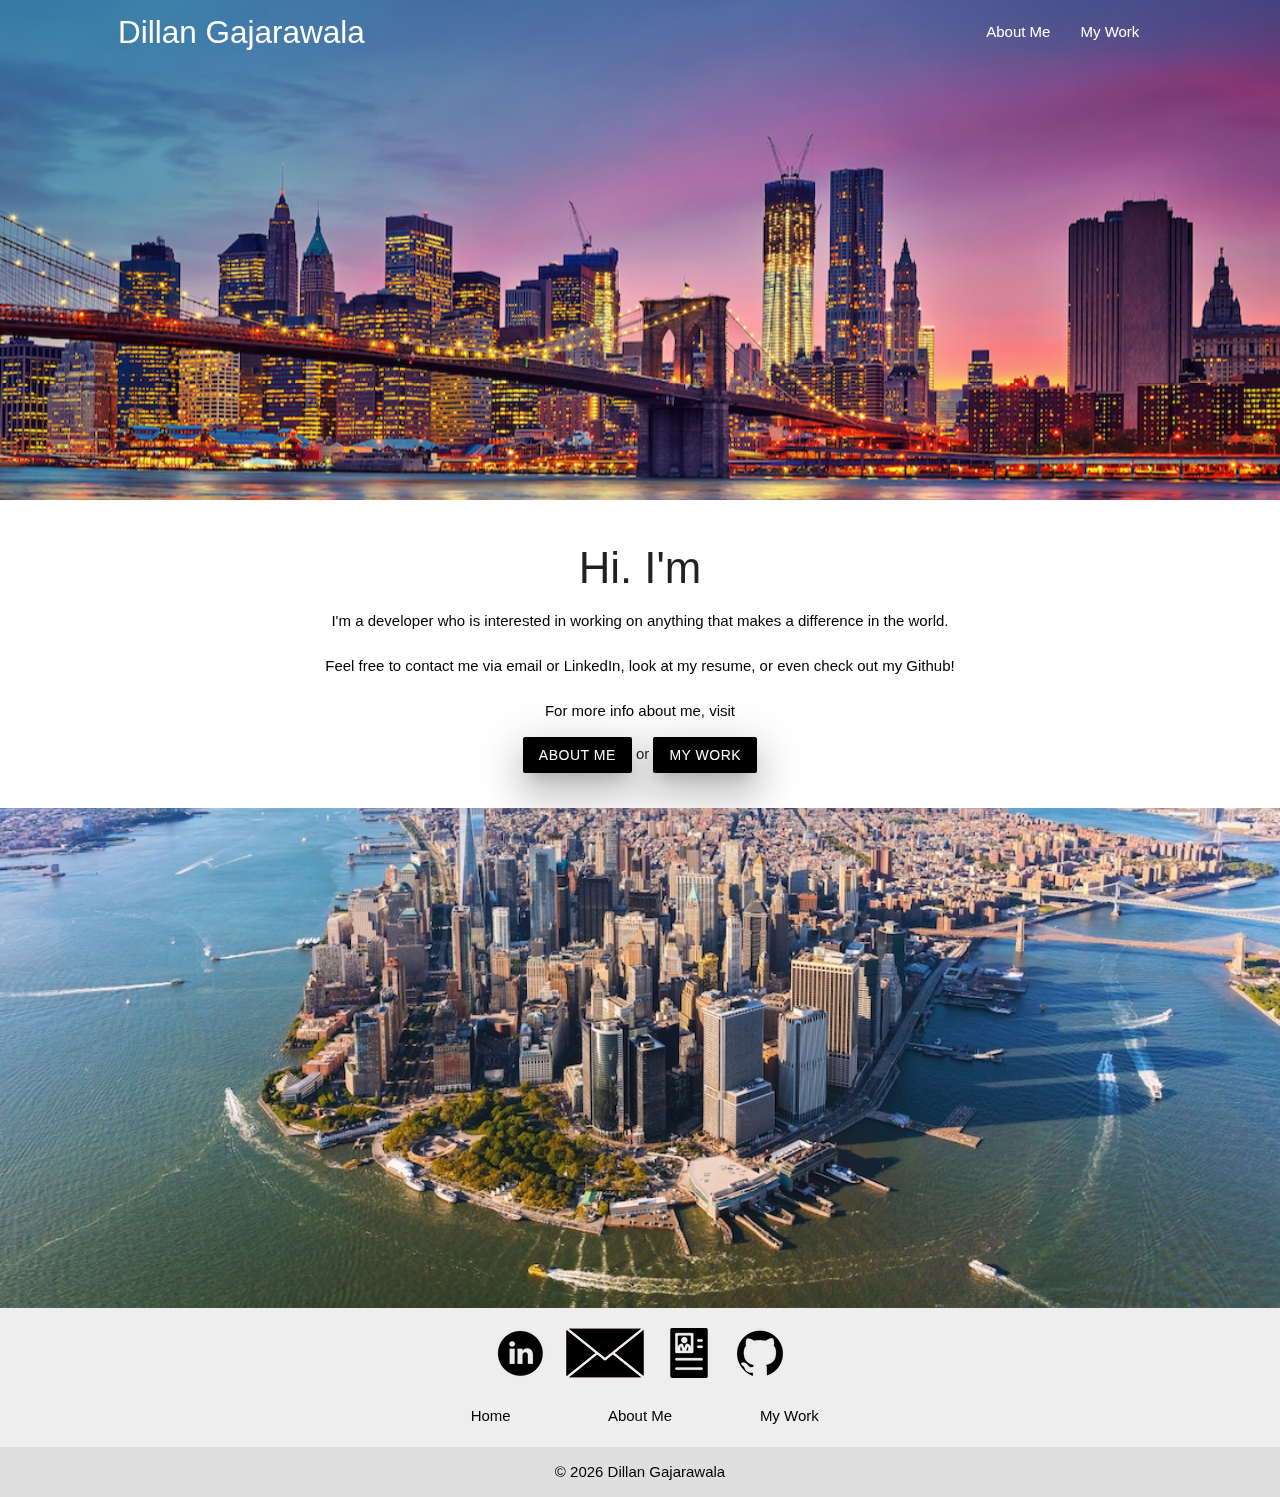
<file: index.html>
<!DOCTYPE html>
<html lang="en">
  <head>
    <!-- Global site tag (gtag.js) - Google Analytics -->
    <script async src="https://www.googletagmanager.com/gtag/js?id=UA-154170236-1"></script>
    <script>
      window.dataLayer = window.dataLayer || [];
      function gtag(){dataLayer.push(arguments);}
      gtag('js', new Date());
      gtag('config', 'UA-154170236-1');
    </script>
    <meta charset="utf-8" />
    <meta name="viewport" content="width=device-width,initial-scale=1.0;">
    <meta name="author" content="Dillan Gajarawala" />
    <meta name="description" content="My Personal Website" />
    <meta name="google-site-verification" content="IMakgfzParLlkViv_aSopy5iNT97BHWvEtAns_44Ehg" />
    <title>Dillan Gajarawala</title>
    <!--Import Google Icon Font-->
    <link href="https://fonts.googleapis.com/icon?family=Material+Icons" rel="stylesheet" />
    <!--Import materialize.css-->
    <link type="text/css" rel="stylesheet" href="css/materialize.min.css" />
    <!-- <link type="text/css" rel="stylesheet" href="css/materialize.css" /> -->
    <link type="text/css" rel="stylesheet" href="css/styles.css" />
    <link type="text/css" rel="stylesheet" href="css/stylesmobile.css" />
  </head>

  <body onload="typeWriter()">
    <div class="parallax-container" id="index-top">
      <nav class="row transparent z-depth-0">
        <div class="col s2 offset-s1">
          <a href="#" class="brand-logo hide-on-med-and-down">Dillan Gajarawala</a>
          <a href="#" class="brand-logo center hide-on-large-only">Dillan Gajarawala</a>
          <a data-target="mobile-nav" class="sidenav-trigger" href="mobile-nav"><i class="material-icons">menu</i></a>
        </div>
        <ul id="navbar" class="col s3 right hide-on-med-and-down offset-s2">
          <li><a href="about.html">About Me</a></li>
          <li><a href="work.html">My Work</a></li>
        </ul>
      </nav>
      <ul class="sidenav" id="mobile-nav">
        <li class="active"><a href="#">Home</a></li>
        <li><a href="about.html">About Me</a></li>
        <li><a href="work.html">My Work</a></li>
      </ul>
      <div class="parallax"><img id="nyc1" alt="NYC Image 1" class="parallax-img" src="images/nycimage.jpg"></div>
    </div>
    <div class="section white">
      <div class="row container">
        <h3 id="typed-effect" class="center header"></h3>
        <p class="center black-text text-darken-3 lighten-3">I'm a developer who is interested in working on anything that makes a difference in the world.
          <br><br>Feel free to contact me via email or LinkedIn, look at my resume, or even check out my Github!
          <br><br>For more info about me, visit 
        </p>
        <div class="center" id="home-buttons">
          <a class="black waves-effect waves-light btn z-depth-5" href="about.html">About Me</a> or <a class="black waves-effect waves-light btn z-depth-5" href="work.html">My Work</a>
        </div>
      </div>
    </div>
    <div class="parallax-container">
      <div class="parallax"><img id="nyc2" alt="NYC Image 2" class="parallax-img" src="images/nycimage2.jpg"></div>
    </div>
    <footer class="grey lighten-3 page-footer">
      <div class="container">
        <div class="row">
          <div class="center col s8 offset-s2">
            <a data-target="mobile-footer-menu" class="sidenav-trigger hide-on-large-only black-text" href="mobile-footer-menu">Contact Me</a>
            <div class="hide-on-med-and-down">
              <a href="https://www.linkedin.com/in/dillan-g-544214125/" target="_blank"><img class="icon-link" alt="LinkedIn" src="images/linkedin.png"></a> &nbsp;&nbsp;&nbsp;
              <a href="mailto:dillan.gajarawala@gmail.com"><img class="icon-link" alt="Email" src="images/email.png"></a> &nbsp;&nbsp;&nbsp;
              <a href="assets/DillanGajarawalaResume.pdf" target="_blank"><img class="icon-link" alt="Resume" src="images/resume.png"></a> &nbsp;&nbsp;&nbsp;
              <a href="https://github.com/dillangajarawala" target="_blank"><img class="icon-link" alt="Github" src="images/github.png"></a>
            </div>
            <ul class="sidenav" id="mobile-footer-menu">
              <li><a href="https://www.linkedin.com/in/dillan-g-544214125/" target="_blank">Linkedin</a></li>
              <li><a onclick=showEmail()>Email</a></li>
              <li><a href="assets/DillanGajarawalaResume.pdf" target="_blank">Resume</a></li>
              <li><a href="https://github.com/dillangajarawala" target="_blank">Github</a></li>
            </ul>
          </div>
        </div>
        <div class="row hide-on-med-and-down" id="footer-links">
          <div class="col s2 offset-s3 center">
            <a href="#index-top">Home</a>
          </div>
          <div class="col s2 center black-text">
            <a href="about.html">About Me</a>
          </div>
          <div class="col s2 center black-text">
            <a href="work.html">My Work</a>
          </div>
        </div>
      </div>
      <div class="black-text footer-copyright">
        <div class="center container">
          © <span id="footer-year"></span> Dillan Gajarawala
        </div>
      </div>
    </footer>
    <script src="https://ajax.googleapis.com/ajax/libs/jquery/3.4.1/jquery.min.js"></script>
    <script src="js/materialize.min.js"></script>
    <script src="js/scripts.js"></script>
  </body>
</html>
</file>
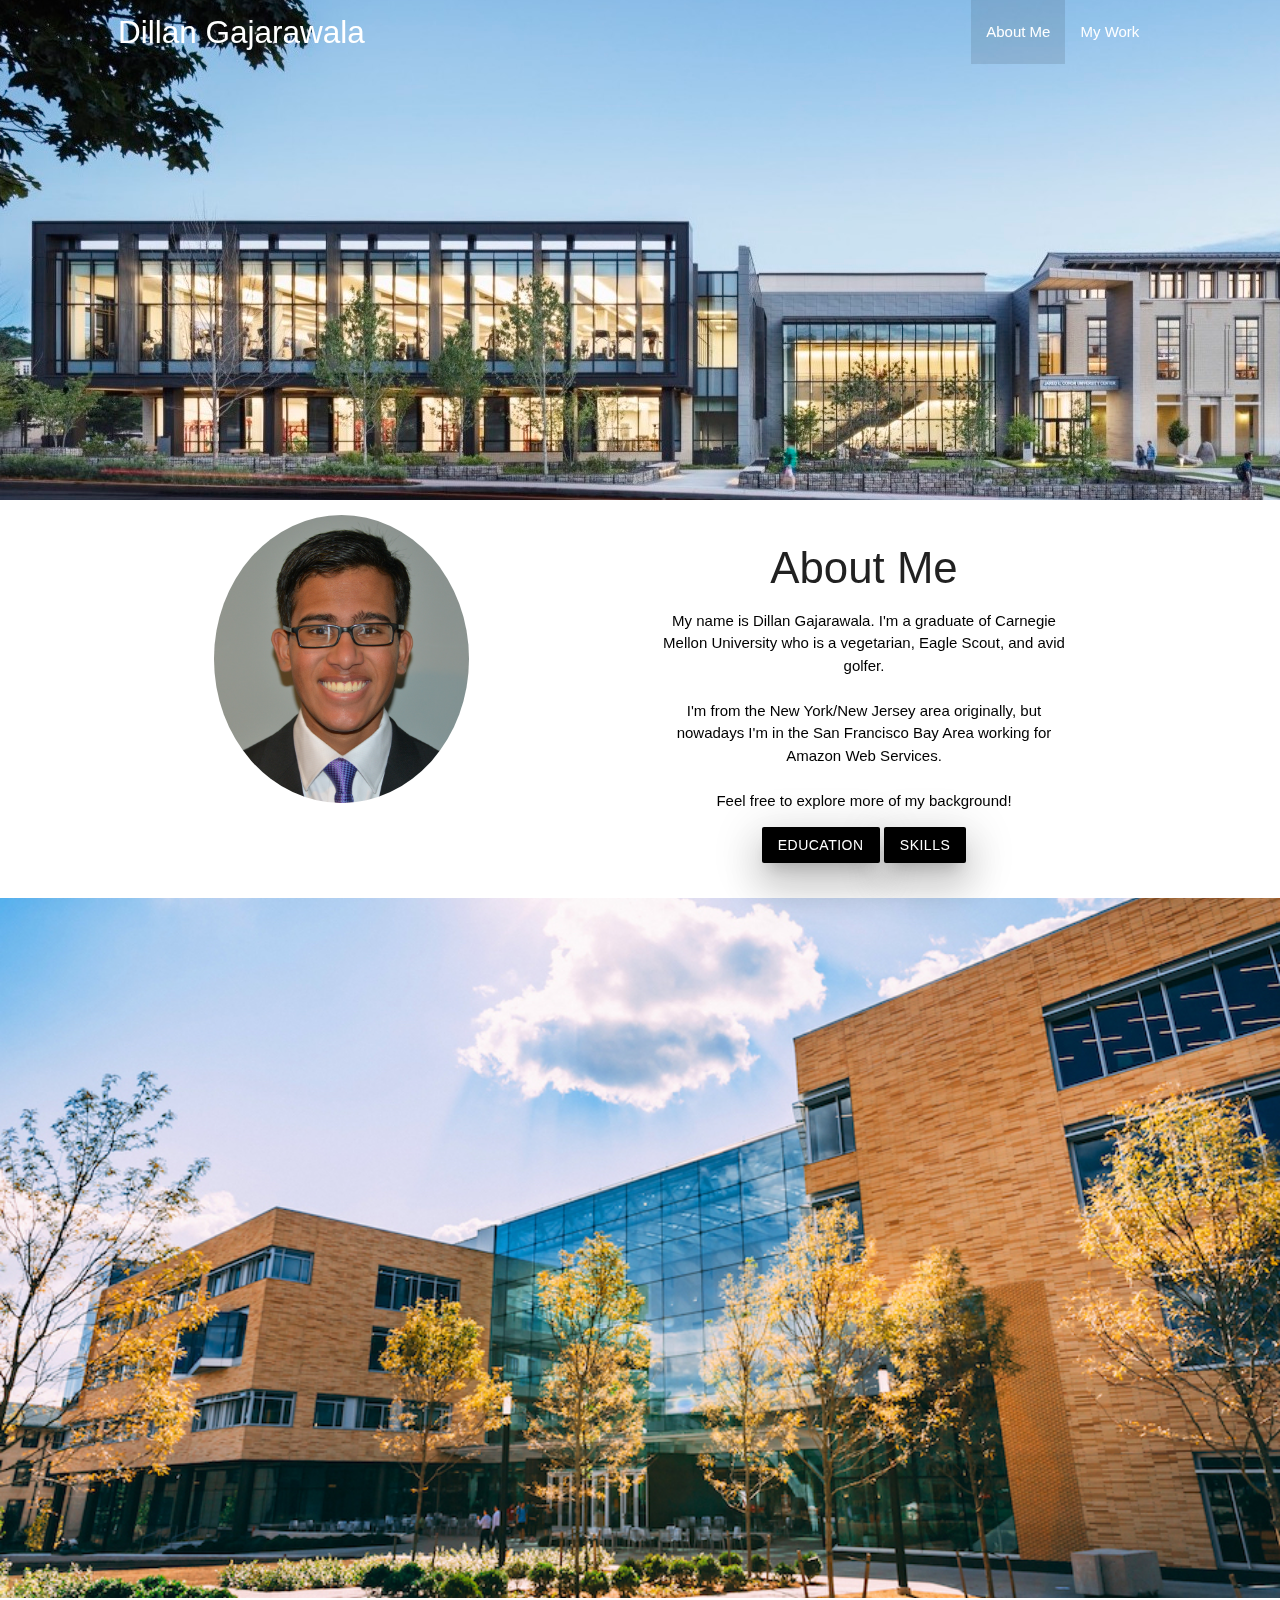
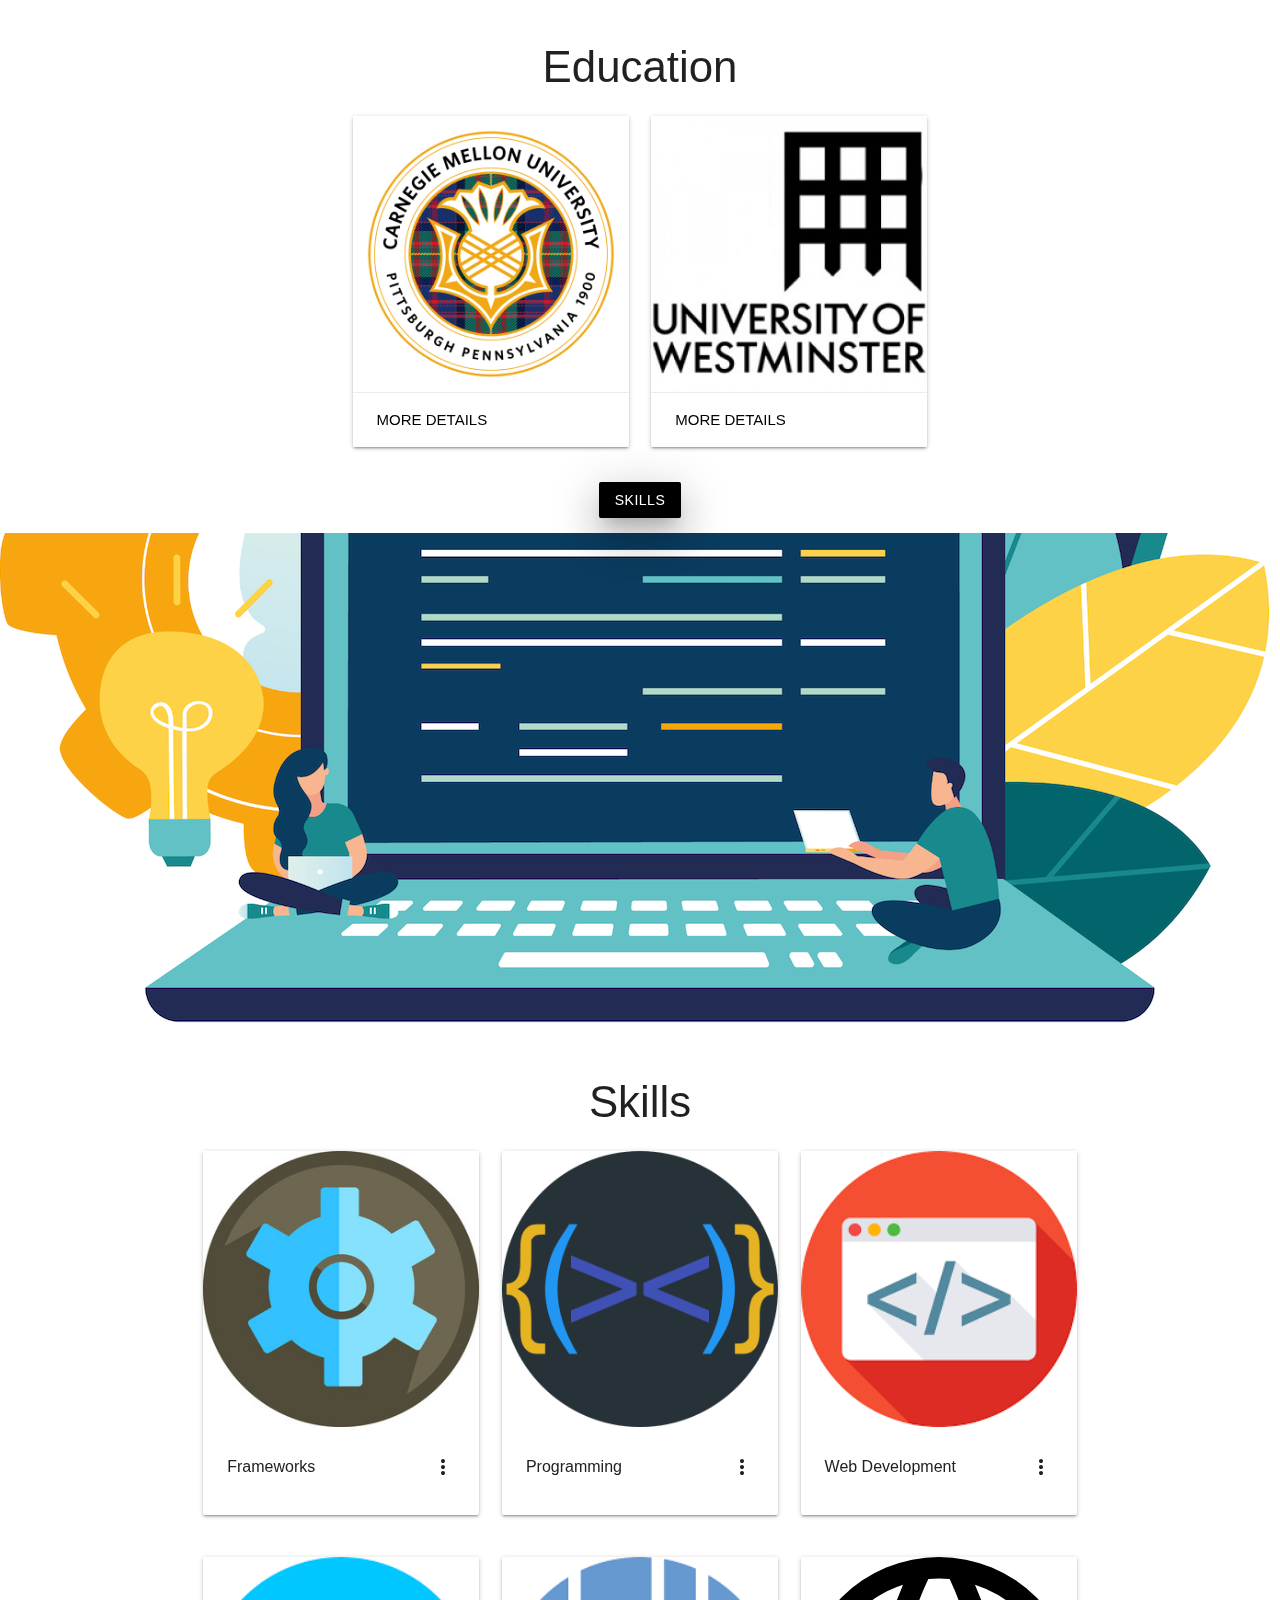
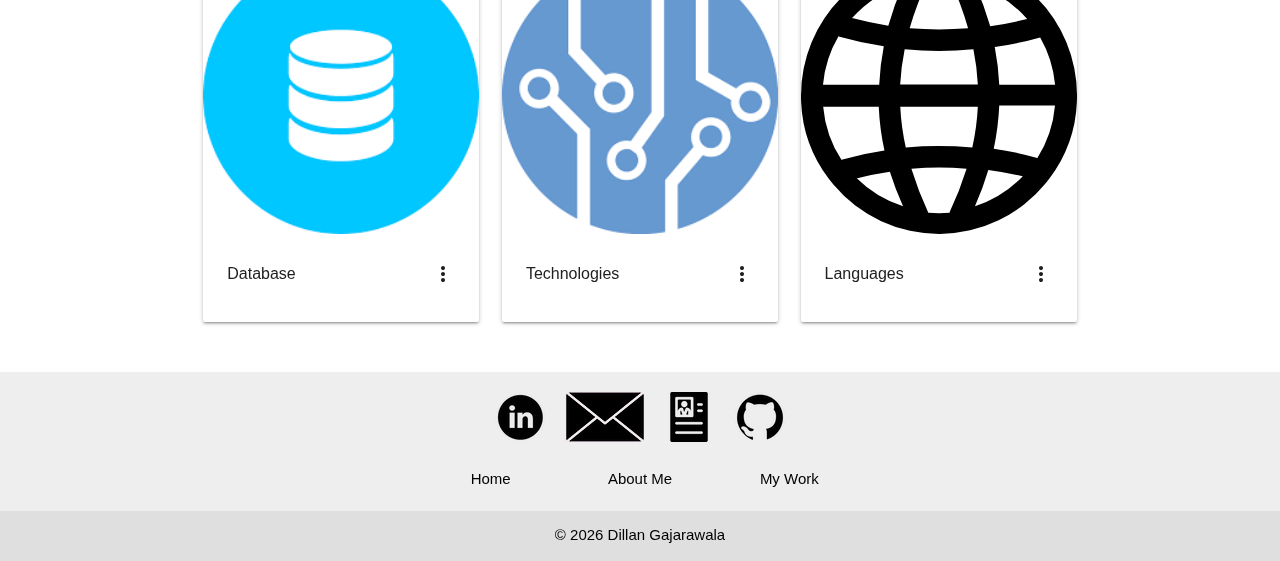
<file: about.html>
<!DOCTYPE html>
<html lang="en">
  <head>
    <meta charset="utf-8" />
    <meta name="viewport" content="width=device-width,initial-scale=1.0;">
    <meta name="author" content="Dillan Gajarawala" />
    <meta name="description" content="My Personal Website" />
    <title>About Dillan Gajarawala</title>
    <!--Import Google Icon Font-->
    <link href="https://fonts.googleapis.com/icon?family=Material+Icons" rel="stylesheet" />
    <!--Import materialize.css-->
    <!-- <link type="text/css" rel="stylesheet" href="css/materialize.css" /> -->
    <link type="text/css" rel="stylesheet" href="css/materialize.min.css" />
    <link type="text/css" rel="stylesheet" href="css/styles.css" />
    <link type="text/css" rel="stylesheet" href="css/stylesmobile.css" />
  </head>

  <body>
    <div class="parallax-container" id="about-top">
      <nav class="row transparent z-depth-0">
        <div class="col s2 offset-s1">
            <a href="index.html" class="brand-logo hide-on-med-and-down">Dillan Gajarawala</a>
            <a href="index.html" class="brand-logo center hide-on-large-only">Dillan Gajarawala</a>
          <a data-target="mobile-nav" class="sidenav-trigger" href="mobile-nav"><i class="material-icons">menu</i></a>
        </div>
        <ul id="navbar" class="col s3 right hide-on-med-and-down offset-s2">
          <li class="active"><a href="#">About Me</a></li>
          <li><a href="work.html">My Work</a></li>
        </ul>
      </nav>
      <ul class="sidenav" id="mobile-nav">
        <li><a href="index.html">Home</a></li>
        <li class="active"><a href="#">About Me</a></li>
        <li><a href="work.html">My Work</a></li>
      </ul>
      <div class="parallax"><img id="cmu1" class="parallax-img" alt="Cohon" src="images/cmuimage1.jpg"></div>
    </div>
    <div class="section white">
      <div class="container">
        <div class="row">
          <div class="col l6 m6 s12 pull-l1 pull-m1 center">
            <img id="mypic" class="circle responsive-img" src="images/mypic.jpg">
          </div>
          <div class="col l6 m6 s12">
            <h3 class="center header">About Me</h3>
            <p class="center black-text text-darken-3 lighten-3">My name is Dillan Gajarawala. I'm a graduate of Carnegie Mellon University who is a vegetarian, Eagle Scout, and avid golfer.
            <br><br>I'm from the New York/New Jersey area originally, but nowadays I'm in the San Francisco Bay Area working for Amazon Web Services. 
            <br><br>Feel free to explore more of my background!
            </p>
            <div class="center" id="home-buttons">
              <a class="black waves-effect waves-light btn z-depth-5" href="#education">Education</a> <a class="black waves-effect waves-light btn z-depth-5" href="#skills">Skills</a>
            </div>
          </div>
        </div>
      </div>
    </div>
    <div class="parallax-container" id="tepper">
      <div class="parallax"><img id="cmu2" class="parallax-img" alt="Tepper" src="images/cmuimage2.jpg"></div>
    </div>
    <div class="section white" id="education">
      <div class="container">
        <h3 class="center header">Education</h3>
        <div class="row">
          <div class="col l4 offset-l2 m4 offset-m2 s6">
            <div class="card hoverable">
              <div class="card-image">
                <a class="modal-trigger" data-target="modal1" href=""><img alt="CMU Logo" src="images/cmulogo.png"></a>
              </div>
              <div class="card-action">
                <a class="modal-trigger" data-target="modal1" href="">More Details</a>

                <div id="modal1" class="modal">
                    <div class="modal-content">
                      <h4>Carnegie Mellon University</h4>
                      <h6>Pittsburgh, PA | August 2017 - May 2021</h6>
                      <p><b>Major:</b> Information Systems
                        <br><b>Minor:</b> Business Administration
                        <br><br><b>GPA:</b> 3.82/4.00
                        <br><b>University Honors</b>
                        <br><br><br>
                        Relevant Coursework:
                      </p>
                      <ol class="ordered-list">
                          <li>Applied Information Assurance</li>
                          <li>Enterprise Web Development</li>
                          <li>Mobile Application Design and Development</li>
                          <li>Human-AI Interaction</li>
                          <li>Information Systems Consulting Project</li>
                          <li>Practical Data Science</li>
                          <li>A Web For Everyone</li>
                          <li>Application Design and Development</li>
                          <li>Database Design and Development</li>
                          <li>Introduction to Data Structures</li>
                          <li>Fundamentals of Programming</li>
                          <li>The Information Systems Milieux</li>
                          <li>Statistics and Data Science Methods</li>
                      </ol>
                    </div>
                    <div class="modal-footer">
                      <a href="#education" class="modal-close waves-effect waves-grey btn-flat"><i class='material-icons'>close</i></a>
                    </div>
                </div>
              </div>
            </div>
          </div>
          <div class="col l4 m4 s6">
            <div class="card hoverable">
              <div class="card-image">
                  <a class="modal-trigger" data-target="modal2" href=""><img alt="Westminster" src="images/westminster.jpg"></a>
              </div>
              <div class="card-action">
                <a class="modal-trigger" data-target="modal2" href="">More Details</a>

                <div id="modal2" class="modal">
                    <div class="modal-content">
                      <h4>University of Westminster</h4>
                      <h6>London, UK | September 2019 - December 2019</h6>
                      <p>
                        Coursework:
                      </p>
                      <ol class="ordered-list">
                          <li>5COSC001W/1 Object Oriented Programming</li>
                          <li>5COSC015W/1 Advanced Client-side Development</li>
                          <li>5BDIN001W/1 Operations and Digital Business</li>
                      </ol>
                    </div>
                    <div class="modal-footer">
                        <a href="#education" class="modal-close waves-effect waves-grey btn-flat"><i class='material-icons'>close</i></a>
                    </div>
                </div>
              </div>
            </div>
          </div>
        </div>
        <div class="center">
            <a class="black waves-effect waves-light btn z-depth-5" href="#skills">Skills</a>
        </div>
      </div>
    </div>
    <div class="parallax-container">
      <div class="parallax"><img class="parallax-img" alt="skills" src="images/skills.png"></div>
    </div>
    <div class="section white" id="skills">
      <div class="container hide-on-med-and-down">
        <h3 class="center header">Skills</h3>
        <div class="row">
          <div class="col s4">
            <div class="card">
              <div class="card-image waves-effect waves-block waves-light">
                <img class="activator" alt="Frameworks" src="images/frameworks-icon.jpg">
              </div>
              <div class="card-content">
                <span class="card-title activator grey-text text-darken-4">Frameworks<i class="material-icons right">more_vert</i></span>
              </div>
              <div class="card-reveal">
                <span class="card-title grey-text text-darken-4">Frameworks<i class="material-icons right">close</i></span>
                <ul>
                  <li>Ruby on Rails</li>
                  <li>Express.js</li>
                  <li>TypeScript</li>
                  <li>.NET Core</li>
                </ul>

                <p>I used Ruby on Rails in my Application Development class to create a full-stack application modeling a bake shop. I learned and then used
                  Express.js and TypeScript in my Likewise Internship to develop a data pipeline API. Finally, I acquired and leveraged .NET Core during my consulting 
                  engagement with Adagio Health. 
                </p>
              </div>
            </div>
          </div>
          <div class="col s4">
            <div class="card">
              <div class="card-image waves-effect waves-block waves-light">
                <img class="activator" alt="Programming" src="images/coding-icon.png">
              </div>
              <div class="card-content">
                <span class="card-title activator grey-text text-darken-4">Programming<i class="material-icons right">more_vert</i></span>
              </div>
              <div class="card-reveal">
                <span class="card-title grey-text text-darken-4">Programming<i class="material-icons right">close</i></span>
                <ul>
                  <li>Python</li>
                  <li>Java</li>
                  <li>Ruby</li>
                  <li>Golang</li>
                </ul>

                <p>I've been using Python since I started college, whether it be in an academic or internship context. I've used it in programming projects, APIs, data science, and even just simple scripts.
                  I've worked with Java in high school CS, in my data structures class, and even abroad in an Object Oriented Programming class. Ruby, I used in my Application Development class along with Rails.
                  With regards to Golang, I learned and then used it during my internship at AWS. 
                </p>
              </div>
            </div>
          </div>
          <div class="col s4">
            <div class="card">
              <div class="card-image waves-effect waves-block waves-light">
                <img class="activator" alt="Web Development" src="images/web-dev-icon.png">
              </div>
              <div class="card-content">
                <span class="card-title activator grey-text text-darken-4">Web Development<i class="material-icons right">more_vert</i></span>
              </div>
              <div class="card-reveal">
                <span class="card-title grey-text text-darken-4">Web Development<i class="material-icons right">close</i></span>
                <ul>
                  <li>HTML5</li>
                  <li>CSS3</li>
                  <li>JavaScript</li>
                </ul>

                <p>Over time, I have been improving my web development skills to the point where I could make this website. In my freshman year IS class,
                  I made a few websites with HTML/CSS and JavaScript that modeled real-life companies. Additionally, learned advanced skills abroad in a web development class.
                </p>
              </div>
            </div>
          </div>
        </div>
        <div class="row">
            <div class="col s4">
              <div class="card">
                <div class="card-image waves-effect waves-block waves-light">
                  <img class="activator" alt="Databases" src="images/database-icon.png">
                </div>
                <div class="card-content">
                  <span class="card-title activator grey-text text-darken-4">Database<i class="material-icons right">more_vert</i></span>
                </div>
                <div class="card-reveal">
                  <span class="card-title grey-text text-darken-4">Database<i class="material-icons right">close</i></span>
                  <ul>
                    <li>SQL</li>
                    <li>PostgreSQL</li>
                    <li>MongoDB</li>
                  </ul>

                  <p>I learned SQL in my freshman IS class, but really got into it along with Postgres in my Database Development class. I've used MongoDB
                    extensively, whether it be in my term project for my intro programming class, or in my Internship at Likewise.
                  </p>
                </div>
              </div>
            </div>
            <div class="col s4">
              <div class="card">
                <div class="card-image waves-effect waves-block waves-light">
                  <img class="activator" alt="Technologies" src="images/technologies-icon.png">
                </div>
                <div class="card-content">
                  <span class="card-title activator grey-text text-darken-4">Technologies<i class="material-icons right">more_vert</i></span>
                </div>
                <div class="card-reveal">
                  <span class="card-title grey-text text-darken-4">Technologies<i class="material-icons right">close</i></span>
                  <ul>
                    <li>Tableau</li>
                    <li>Git</li>
                    <li>Node.js</li>
                  </ul>

                  <p>I learned Tableau at a session in freshman year, and since have been using it for some personal analyses as well as a data science project. Git, is just everything,
                    so no information really needed there. With regards to Node.js, I learned it over time and used it during my Internship at Likewise.
                  </p>
                </div>
              </div>
            </div>
            <div class="col s4">
              <div class="card">
                <div class="card-image waves-effect waves-block waves-light">
                  <img class="activator" alt="Languages" src="images/languages-icon.svg">
                </div>
                <div class="card-content">
                  <span class="card-title activator grey-text text-darken-4">Languages<i class="material-icons right">more_vert</i></span>
                </div>
                <div class="card-reveal">
                  <span class="card-title grey-text text-darken-4">Languages<i class="material-icons right">close</i></span>
                  <ul>
                    <li>Spanish</li>
                  </ul>
                  <p>I learned Spanish from 2nd grade until senior year of high school. I've even used it in practice, having visited multiple Latin American countries,
                    such as Costa Rica, Guatemala, Peru, and Spain.
                  </p>
                </div>
              </div>
            </div>
          </div>
      </div>
      <div class="container hide-on-large-only">
        <h3 class="center header">Skills</h3>
        <div class="row">
          <ul class="collapsible">
              <li>
                <div class="collapsible-header"><i class="material-icons">settings</i>Frameworks</div>
                <div class="collapsible-body">
                  <ul class="center">
                    <li>Ruby on Rails</li>
                    <li>Express.js</li>
                    <li>TypeScript</li>
                    <li>.NET Core</li>
                  </ul>
  
                  <p class='center'>I used Ruby on Rails in my Application Development class to create a full-stack application modeling a bake shop. I learned and then used
                    Express.js and TypeScript in my Likewise Internship to develop a data pipeline API. Finally, I acquired and leveraged .NET Core during my consulting 
                    engagement with Adagio Health. 
                  </p>
                </div>
              </li>
              <li>
                <div class="collapsible-header"><i class="material-icons">code</i>Programming</div>
                <div class="collapsible-body">
                  <ul class="center">
                    <li>Python</li>
                    <li>Java</li>
                    <li>Ruby</li>
                    <li>Golang</li>
                  </ul>
  
                  <p class="center">I've been using Python since I started college, whether it be in an academic or internship context. I've used it in programming projects, APIs, data science, and even just simple scripts.
                    I've worked with Java in high school CS, in my data structures class, and even abroad in an Object Oriented Programming class. Ruby, I used in my Application Development class along with Rails.
                    With regards to Golang, I learned and then used it during my internship at AWS. 
                  </p>
                </div>
              </li>
              <li>
                <div class="collapsible-header"><i class="material-icons">http</i>Web Development</div>
                <div class="collapsible-body">
                  <ul class="center">
                      <li>HTML5</li>
                      <li>CSS3</li>
                      <li>JavaScript</li>
                  </ul>
    
                  <p class="center">Over time, I have been improving my web development skills to the point where I could make this website. In my freshman year IS class,
                    I made a few websites with HTML/CSS and JavaScript that modeled real-life companies. Additionally, learned advanced skills abroad in a web development class.
                  </p>
                </div>
              </li>
              <li>
                  <div class="collapsible-header"><i class="material-icons">storage</i>Database</div>
                  <div class="collapsible-body">
                    <ul class="center">
                        <li>SQL</li>
                        <li>PostgreSQL</li>
                        <li>MongoDB</li>
                    </ul>
    
                    <p class="center">I learned SQL in my freshman IS class, but really got into it along with Postgres in my Database Development class. I've used MongoDB
                      extensively, whether it be in my term project for my intro programming class, or in my Internship at Likewise.
                    </p>
                  </div>
              </li>
              <li>
                  <div class="collapsible-header"><i class="material-icons">desktop_mac</i>Technologies</div>
                  <div class="collapsible-body">
                    <ul class="center">
                        <li>Tableau</li>
                        <li>Git</li>
                        <li>Node.js</li>
                    </ul>
    
                    <p class="center">I learned Tableau at a session in freshman year, and since have been using it for some personal analyses as well as a data science project. Git, is just everything,
                      so no information really needed there. With regards to Node.js, I learned it over time and used it during my Internship at Likewise.
                    </p>
                  </div>
              </li>
              <li>
                <div class="collapsible-header"><i class="material-icons">language</i>Languages</div>
                <div class="collapsible-body">
                  <ul class="center">
                      <li>Spanish</li>
                  </ul>
                  <p class="center">I learned Spanish from 2nd grade until senior year of high school. I've even used it in practice, having visited multiple Latin American countries,
                      such as Costa Rica, Guatemala, Peru, and Spain.
                  </p>
                </div>
              </li>
            </ul>
        </div>
      </div>
    </div>
    <footer class="grey lighten-3 page-footer">
      <div class="container">
        <div class="row">
            <div class="center col s8 offset-s2">
              <a data-target="mobile-footer-menu" class="sidenav-trigger hide-on-large-only black-text" href="mobile-footer-menu">Contact Me</a>
              <div class="hide-on-med-and-down">
                <a href="https://www.linkedin.com/in/dillan-g-544214125/" target="_blank"><img class="icon-link" alt="LinkedIn" src="images/linkedin.png"></a> &nbsp;&nbsp;&nbsp;
                <a href="mailto:dillan.gajarawala@gmail.com"><img class="icon-link" alt="Email" src="images/email.png"></a> &nbsp;&nbsp;&nbsp;
                <a href="assets/DillanGajarawalaResume.pdf" target="_blank"><img class="icon-link" alt="Resume" src="images/resume.png"></a> &nbsp;&nbsp;&nbsp;
                <a href="https://github.com/dillangajarawala" target="_blank"><img class="icon-link" alt="Github" src="images/github.png"></a>
              </div>
              <ul class="sidenav" id="mobile-footer-menu">
                <li><a href="https://www.linkedin.com/in/dillan-g-544214125/" target="_blank">Linkedin</a></li>
                <li><a onclick=showEmail()>Email</a></li>
                <li><a href="assets/DillanGajarawalaResume.pdf" target="_blank">Resume</a></li>
                <li><a href="https://github.com/dillangajarawala" target="_blank">Github</a></li>
              </ul>
            </div>
          </div>
        <div class="row hide-on-med-and-down" id="footer-links">
          <div class="col s2 offset-s3 center">
            <a href="index.html">Home</a>
          </div>
          <div class="col s2 center black-text">
            <a href="#about-top">About Me</a>
          </div>
          <div class="col s2 center black-text">
            <a href="work.html">My Work</a>
          </div>
        </div>
      </div>
      <div class="black-text footer-copyright">
        <div class="center container">
          © <span id="footer-year"></span> Dillan Gajarawala
        </div>
      </div>
    </footer>
    <script src="https://ajax.googleapis.com/ajax/libs/jquery/3.4.1/jquery.min.js"></script>
    <script src="js/materialize.min.js"></script>
    <script src="js/scripts.js"></script>
  </body>
</html>
</file>
<file: css/styles.css>
#tepper {
    height: 700px;
}

.parallax-container a:hover {
    color: black;
}

.icon-link:hover {
    opacity: 0.5;
    /* -webkit-filter: drop-shadow(10px 10px 10px #808080); */
    /* filter: drop-shadow(10px 10px 10px #808080);  */
}

#footer-links a {
    color: black;
}

#footer-links a:hover {
    color: gray;
}

#skills-img {
    height: 700px;
}

#education .card .card-action a {
    color: black;
}

#education .card .card-action a:hover {
    color: #808080;
}

.ordered-list {
    list-style-type: circle;
}

#work-experience .card .card-action a {
    color: black;
}

#work-experience .card .card-action a:hover {
    color: #808080;
}

#projects .card .card-action a {
    color: black;
}

#projects .card .card-action a:hover {
    color: #808080;
}

#skills .card .card-title {
    font-size: 16px;
}

#mypic {
    width: 60%;
    height: 60%;
}
</file>
<file: css/stylesmobile.css>
@media only screen and (max-device-width: 480px) {
    .btn {
        -webkit-box-shadow: none !important;
        box-shadow: none !important;
    }

    nav .brand-logo {
        font-size: 1.5rem;
    }

    .parallax-img {
        max-width: 100%;
    }

    .parallax-container {
        height: 250px;
    }

    #tepper {
        height: 250px;
    }
}
</file>
